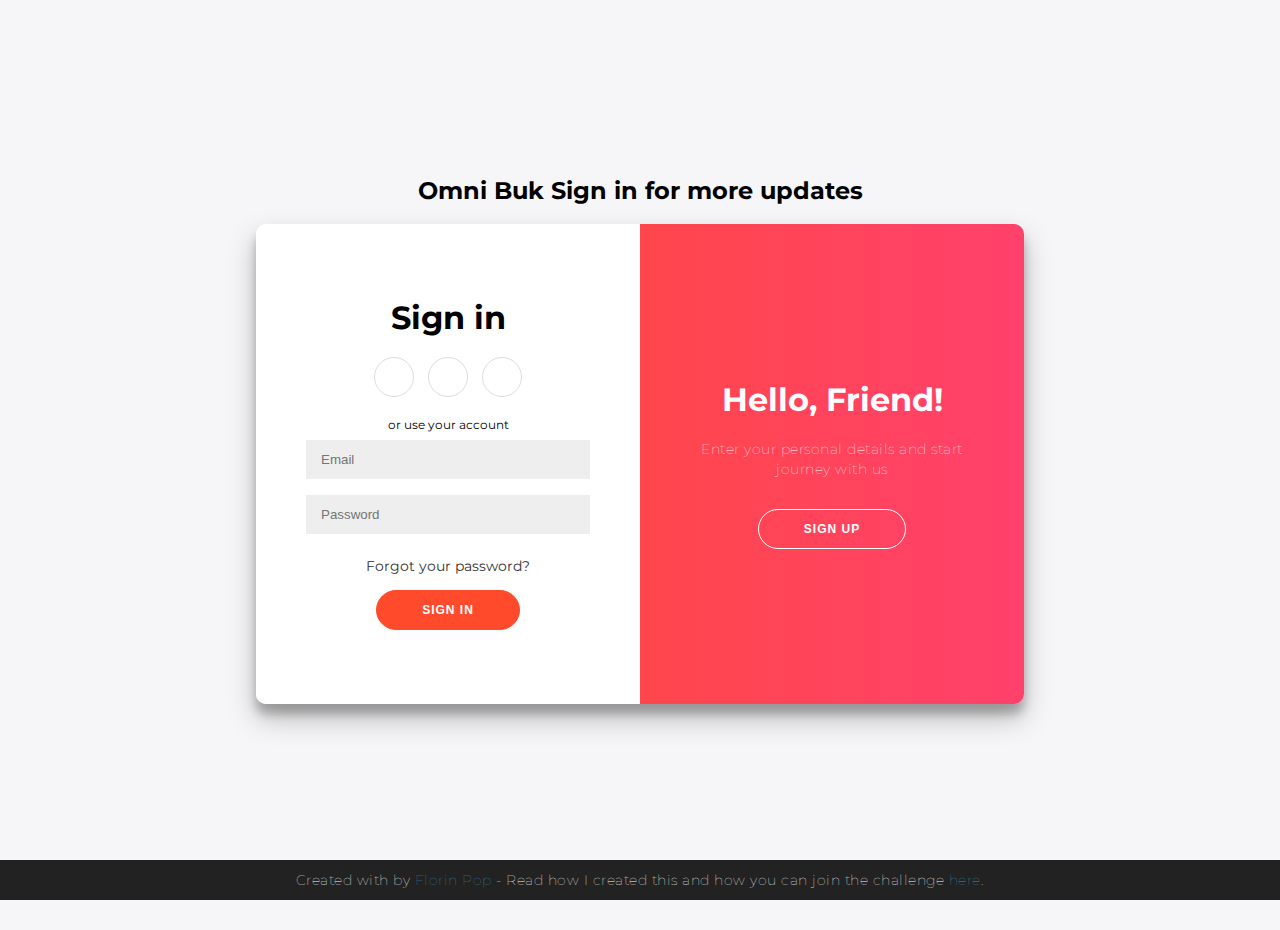
<file: Login.html>
<!DOCTYPE html>
<html lang="en">
<head>
    <meta charset="UTF-8">
    <meta http-equiv="X-UA-Compatible" content="IE=edge">
    <meta name="viewport" content="width=device-width, initial-scale=1.0">
    <link rel="stylesheet" href="logincss.css" type="text/css">
    <title>OmniBuk - Login now</title>
</head>
<body>
    <h2>Omni Buk Sign in for more updates</h2>
<section class="bg-gray-900">
    <div class="container" id="container">
        <div class="form-container sign-up-container">
            <form action="#">
                <h1>Create Account</h1>
                <div class="social-container">
                    <a href="#" class="social"><i class="fab fa-facebook-f"></i></a>
                    <a href="#" class="social"><i class="fab fa-google-plus-g"></i></a>
                    <a href="#" class="social"><i class="fab fa-linkedin-in"></i></a>
                </div>
                <span>or use your email for registration</span>
                <input type="text" placeholder="Name" />
                <input type="email" placeholder="Email" />
                <input type="password" placeholder="Password" />
                <button>Sign Up</button>
            </form>
        </div>
        <div class="form-container sign-in-container">
            <form action="#">
                <h1>Sign in</h1>
                <div class="social-container">
                    <a href="#" class="social"><i class="fab fa-facebook-f"></i></a>
                    <a href="#" class="social"><i class="fab fa-google-plus-g"></i></a>
                    <a href="#" class="social"><i class="fab fa-linkedin-in"></i></a>
                </div>
                <span>or use your account</span>
                <input type="email" placeholder="Email" />
                <input type="password" placeholder="Password" />
                <a href="#">Forgot your password?</a>
                <button>Sign In</button>
            </form>
        </div>
        <div class="overlay-container">
            <div class="overlay">
                <div class="overlay-panel overlay-left">
                    <h1>Welcome Back!</h1>
                    <p>To keep connected with us please login with your personal info</p>
                    <button class="ghost" id="signIn">Sign In</button>
                </div>
                <div class="overlay-panel overlay-right">
                    <h1>Hello, Friend!</h1>
                    <p>Enter your personal details and start journey with us</p>
                    <button class="ghost" id="signUp">Sign Up</button>
                </div>
            </div>
        </div>
    </div>

    <footer>
        <p>
            Created with <i class="fa fa-heart"></i> by
            <a target="_blank" href="https://florin-pop.com">Florin Pop</a>
            - Read how I created this and how you can join the challenge
            <a target="_blank" href="https://www.florin-pop.com/blog/2019/03/double-slider-sign-in-up-form/">here</a>.
        </p>
    </footer>
</section>
<script>
    const signUpButton = document.getElementById('signUp');
const signInButton = document.getElementById('signIn');
const container = document.getElementById('container');

signUpButton.addEventListener('click', () => {
	container.classList.add("right-panel-active");
});

signInButton.addEventListener('click', () => {
	container.classList.remove("right-panel-active");
});
</script>
    
</body>
</html>
</file>
<file: logincss.css>
@import url('https://fonts.googleapis.com/css?family=Montserrat:400,800');

* {
	box-sizing: border-box;
}

body {
	background: #f6f5f7;
	display: flex;
	justify-content: center;
	align-items: center;
	flex-direction: column;
	font-family: 'Montserrat', sans-serif;
	height: 100vh;
	margin: -20px 0 50px;
}

h1 {
	font-weight: bold;
	margin: 0;
}

h2 {
	text-align: center;
}

p {
	font-size: 14px;
	font-weight: 100;
	line-height: 20px;
	letter-spacing: 0.5px;
	margin: 20px 0 30px;
}

span {
	font-size: 12px;
}

a {
	color: #333;
	font-size: 14px;
	text-decoration: none;
	margin: 15px 0;
}

button {
	border-radius: 20px;
	border: 1px solid #FF4B2B;
	background-color: #FF4B2B;
	color: #FFFFFF;
	font-size: 12px;
	font-weight: bold;
	padding: 12px 45px;
	letter-spacing: 1px;
	text-transform: uppercase;
	transition: transform 80ms ease-in;
}

button:active {
	transform: scale(0.95);
}

button:focus {
	outline: none;
}

button.ghost {
	background-color: transparent;
	border-color: #FFFFFF;
}

form {
	background-color: #FFFFFF;
	display: flex;
	align-items: center;
	justify-content: center;
	flex-direction: column;
	padding: 0 50px;
	height: 100%;
	text-align: center;
}

input {
	background-color: #eee;
	border: none;
	padding: 12px 15px;
	margin: 8px 0;
	width: 100%;
}

.container {
	background-color: #fff;
	border-radius: 10px;
  	box-shadow: 0 14px 28px rgba(0,0,0,0.25), 
			0 10px 10px rgba(0,0,0,0.22);
	position: relative;
	overflow: hidden;
	width: 768px;
	max-width: 100%;
	min-height: 480px;
}

.form-container {
	position: absolute;
	top: 0;
	height: 100%;
	transition: all 0.6s ease-in-out;
}

.sign-in-container {
	left: 0;
	width: 50%;
	z-index: 2;
}

.container.right-panel-active .sign-in-container {
	transform: translateX(100%);
}

.sign-up-container {
	left: 0;
	width: 50%;
	opacity: 0;
	z-index: 1;
}

.container.right-panel-active .sign-up-container {
	transform: translateX(100%);
	opacity: 1;
	z-index: 5;
	animation: show 0.6s;
}

@keyframes show {
	0%, 49.99% {
		opacity: 0;
		z-index: 1;
	}
	
	50%, 100% {
		opacity: 1;
		z-index: 5;
	}
}

.overlay-container {
	position: absolute;
	top: 0;
	left: 50%;
	width: 50%;
	height: 100%;
	overflow: hidden;
	transition: transform 0.6s ease-in-out;
	z-index: 100;
}

.container.right-panel-active .overlay-container{
	transform: translateX(-100%);
}

.overlay {
	background: #FF416C;
	background: -webkit-linear-gradient(to right, #FF4B2B, #FF416C);
	background: linear-gradient(to right, #FF4B2B, #FF416C);
	background-repeat: no-repeat;
	background-size: cover;
	background-position: 0 0;
	color: #FFFFFF;
	position: relative;
	left: -100%;
	height: 100%;
	width: 200%;
  	transform: translateX(0);
	transition: transform 0.6s ease-in-out;
}

.container.right-panel-active .overlay {
  	transform: translateX(50%);
}

.overlay-panel {
	position: absolute;
	display: flex;
	align-items: center;
	justify-content: center;
	flex-direction: column;
	padding: 0 40px;
	text-align: center;
	top: 0;
	height: 100%;
	width: 50%;
	transform: translateX(0);
	transition: transform 0.6s ease-in-out;
}

.overlay-left {
	transform: translateX(-20%);
}

.container.right-panel-active .overlay-left {
	transform: translateX(0);
}

.overlay-right {
	right: 0;
	transform: translateX(0);
}

.container.right-panel-active .overlay-right {
	transform: translateX(20%);
}

.social-container {
	margin: 20px 0;
}

.social-container a {
	border: 1px solid #DDDDDD;
	border-radius: 50%;
	display: inline-flex;
	justify-content: center;
	align-items: center;
	margin: 0 5px;
	height: 40px;
	width: 40px;
}

footer {
    background-color: #222;
    color: #fff;
    font-size: 14px;
    bottom: 0;
    position: fixed;
    left: 0;
    right: 0;
    text-align: center;
    z-index: 999;
}

footer p {
    margin: 10px 0;
}

footer i {
    color: red;
}

footer a {
    color: #3c97bf;
    text-decoration: none;
}
</file>
